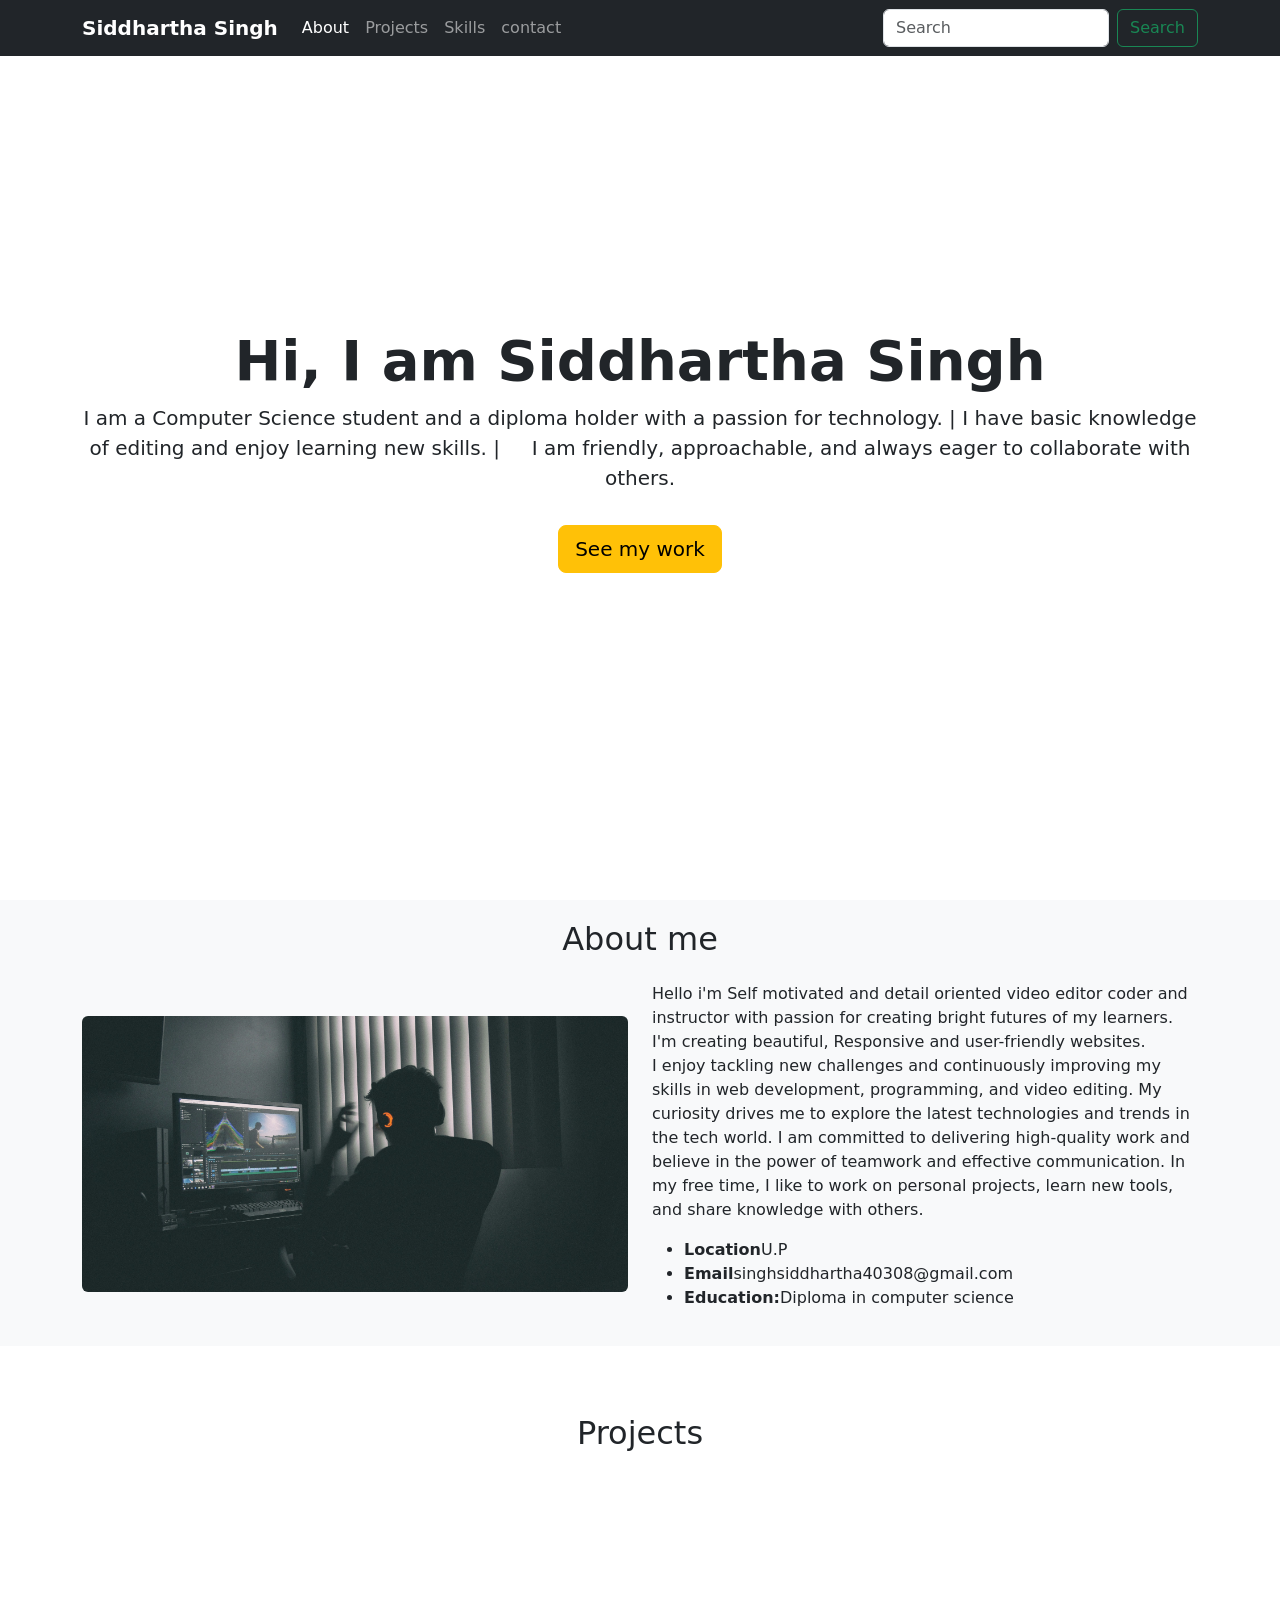
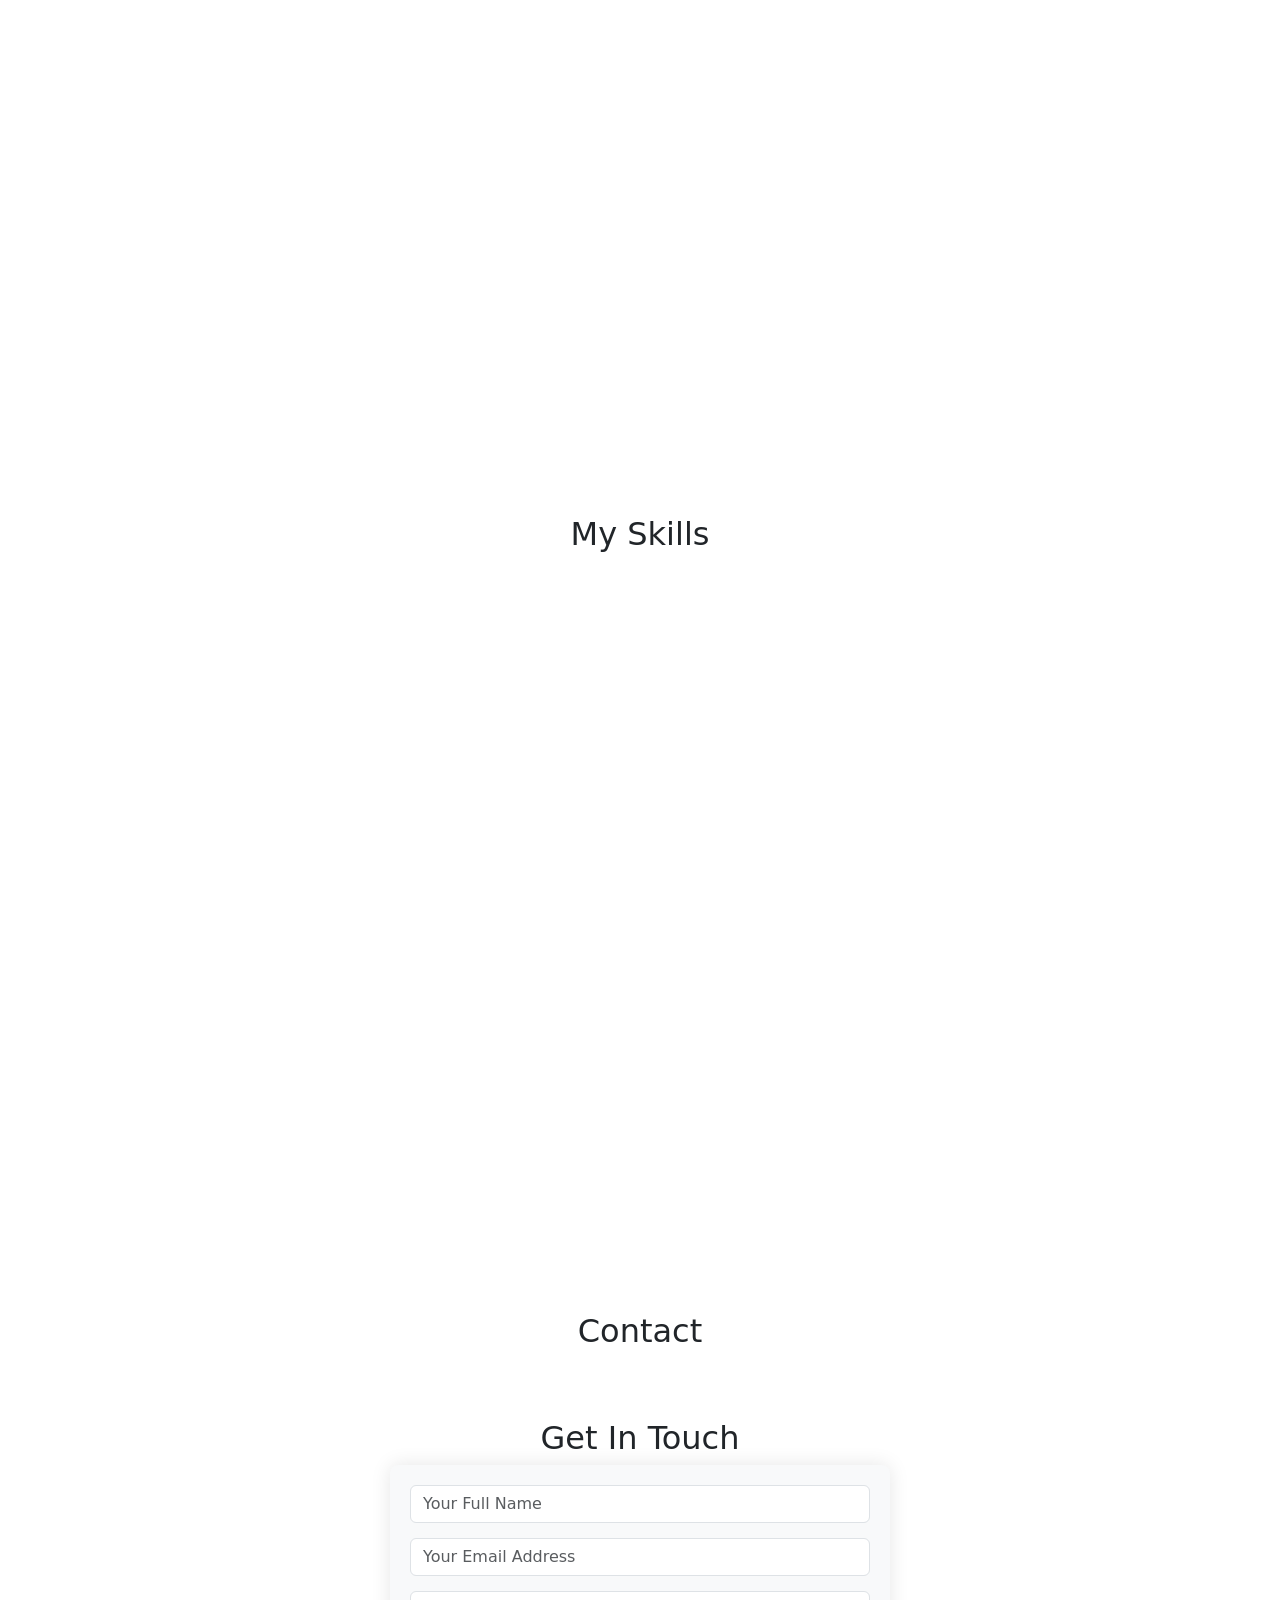
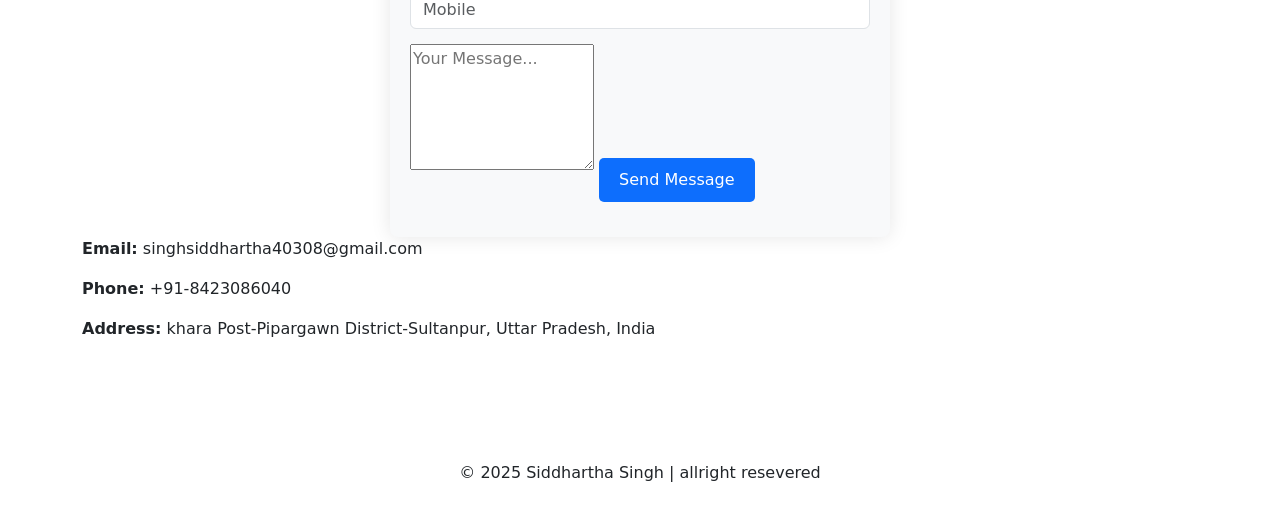
<file: index.html>
<!DOCTYPE html>
<html lang="en">
  <head>
    <meta charset="UTF-8" />
    <meta name="viewport" content="width=device-width, initial-scale=1.0" />
    <title>Siddhartha Singh</title>
    <link href="css/style.css" rel="stylesheet" />
    <!-- this is my bootstrap css link -->
    <link
      href="https://cdn.jsdelivr.net/npm/bootstrap@5.3.7/dist/css/bootstrap.min.css"
      rel="stylesheet"
      integrity="sha384-LN+7fdVzj6u52u30Kp6M/trliBMCMKTyK833zpbD+pXdCLuTusPj697FH4R/5mcr"
      crossorigin="anonymous"
    />
    <style>
      /* Fade-in class */
.fade-in {
  opacity: 0;
  transform: translateY(30px);
  transition: all 1s ease-in-out;
}

.fade-in.visible {
  opacity: 1;
  transform: translateY(0);
}

/* Page load animation */
body {
  opacity: 0;
  transition: opacity 1s ease-in;
}

body.loaded {
  opacity: 1;
}

/* Contact form styling */
.contact-section form {
  max-width: 500px;
  margin: 0 auto;
  padding: 20px;
  background: #f8f9fa;
  border-radius: 8px;
  box-shadow: 0 0 20px rgba(0,0,0,0.1);
}
.contact-section input,
.contact-section textarea,
.contact-section button {
  margin-bottom: 15px;
}
.contact-section button {
  background-color: #0d6efd;
  color: white;
  border: none;
  padding: 10px 20px;
  border-radius: 5px;
}
/* Card hover effect with glow */
.card:hover {
  transform: translateY(-10px);
  box-shadow: 0 0 20px rgba(255, 255, 255, 0.3), 0 0 10px #0d6efd;
  transition: all 0.3s ease-in-out;
  border: 1px solid #0d6efd;
}

/* Button hover effect with glow */
.btn-outline-primary:hover,
.btn-warning:hover,
.btn-lg:hover {
  background-color: #0d6efd;
  color: #fff;
  box-shadow: 0 0 10px #0d6efd, 0 0 20px #0d6efd;
  border-color: #0d6efd;
  transition: all 0.3s ease-in-out;
}

/* Optional: glowing border around the form button */
.contact-section button:hover {
  background-color: #198754;
  box-shadow: 0 0 10px #198754, 0 0 20px #198754;
  transition: all 0.3s ease-in-out;
}
.card {
  transition: all 0.3s ease-in-out;
}
/* Slide-left initial state */
.slide-left {
  opacity: 0;
  transform: translateX(-100px);
  transition: all 0.8s ease-in-out;
}

/* When visible */
.slide-left.visible {
  opacity: 1;
  transform: translateX(0);
}


    </style>
    <script>
      
// Page load fade effect
window.addEventListener("load", () => {
  document.body.classList.add("loaded");
});

// Scroll fade effect
const faders = document.querySelectorAll(".fade-in");

const appearOptions = {
  threshold: 0.1,
  rootMargin: "0px 0px -50px 0px"
};

const appearOnScroll = new IntersectionObserver(function (entries, observer) {
  entries.forEach(entry => {
    if (!entry.isIntersecting) return;
    entry.target.classList.add("visible");
    observer.unobserve(entry.target);
  });
}, appearOptions);

faders.forEach(fader => {
  appearOnScroll.observe(fader);
});

</script>

    
  </head>
  <body>
    <!-- Navigation bar -->
    <nav class="navbar navbar-expand-lg navbar-dark bg-dark fixed-top">
      <div class="container">
        <a class="navbar-brand" href="#">Siddhartha Singh</a>
        <button
          class="navbar-toggler"
          type="button"
          data-bs-toggle="collapse"
          data-bs-target="#navbarSupportedContent"
          aria-controls="navbarSupportedContent"
          aria-expanded="false"
          aria-label="Toggle navigation"
        >
          <span class="navbar-toggler-icon"></span>
        </button>
        <div class="collapse navbar-collapse" id="navbarSupportedContent">
          <ul class="navbar-nav me-auto mb-2 mb-lg-0">
            <li class="nav-item">
              <a class="nav-link active" href="#about">About</a>
            </li>
            <li class="nav-item">
              <a class="nav-link" href="#project">Projects</a>
            </li>
            <li class="nav-item">
              <a class="nav-link" href="#skills">Skills</a>
            </li>
            <li class="nav-item">
              <a class="nav-link" href="#contact">contact</a>
            </li>
          </ul>
          <form class="d-flex" role="search">
            <input
              class="form-control me-2"
              type="search"
              placeholder="Search"
              aria-label="Search"
            />
            <button class="btn btn-outline-success" type="submit">
              Search
            </button>
          </form>
        </div>
      </div>
    </nav>
    <!-- Introsection -->
    <hedder style="height: 100vh" class="text-center d-flex align-items-center ">
      <div class="container">
        <h1 class="display-4 fw-bold">Hi, I am Siddhartha Singh</h1>
        <p class="lead">
          I am a Computer Science student and a diploma holder with a passion
          for technology. | I have basic knowledge of editing and enjoy learning
          new skills. | &nbsp; &nbsp; I am friendly, approachable, and always
          eager to collaborate with others.
        </p>
        <a href="#project" class="btn btn-warning btn-lg mt-3">See my work</a>
      </div>
    </hedder>
    <!-- about section -->
    <section id="about" class="bg-light">
      <div class="container">
        <h2 class="text-center mb-4">About me</h2>
        <div class="row align-items-center">
          <div class="col-md-6">
            <img
              src="/images/mark-cruz-VW2oU66mwbc-unsplash.jpg"
              alt="Your photo"
              class="img-fluid rounded hvr-float"
            />
          </div>
          <div class="col-md-6">
            <p>
              Hello i'm Self motivated and detail oriented video editor coder
              and instructor with passion for creating bright futures of my
              learners. I'm creating beautiful, Responsive and user-friendly
              websites.
              <br />
              I enjoy tackling new challenges and continuously improving my
              skills in web development, programming, and video editing. My
              curiosity drives me to explore the latest technologies and trends
              in the tech world. I am committed to delivering high-quality work
              and believe in the power of teamwork and effective communication.
              In my free time, I like to work on personal projects, learn new
              tools, and share knowledge with others.
            </p>
            <ul>
              <li><strong>Location</strong>U.P</li>
              <li><strong>Email</strong>singhsiddhartha40308@gmail.com</li>
              <li><strong>Education:</strong>Diploma in computer science</li>
            </ul>
          </div>
        </div>
      </div>
    </section>
    <!-- project section -->
    <section id="project">
      <div class="container">
        <h2 class="text-center my-5">Projects</h2>
        <div class="row g-4">
           <div class="col-md-4 slide-left">
          <div class="card" style="width: 18rem">
            <img src="/images/download.jpeg" class="card-img-top" alt="..." />
            <div class="card-body">
              <h5 class="card-title">portfolio</h5>
              <p class="card-text">
            This is my personal portfolio site built with HTML, CSS, and Bootstrap. It showcases my skills, education, and projects as a Computer Science student and video editor.To check clik on the butten given in the bottom of this card.Take a look on my portfolio this will make understanding.
              </p>
              <a href="https://drive.google.com/file/d/1HKQtqWBk_MKjAAlcb-6vXx8pAqf5agpc/view?usp=classroom_web&authuser=0" class="btn btn-outline-primary">View Portfolio</a>
            </div>
          </div>
        </div>           <div class="col-md-4 slide-left ">
          <div class="card " style="width: 18rem">
            <img src="/images/nejc-soklic-2jTu7H9l6JA-unsplash.jpg" class="card-img-top   " alt="..." />
            <div class="card-body">
              <h5 class="card-title">Youtube work</h5>
              <p class="card-text">
            Full enjoyment content is available here, including anime edits and car edits.
            whatch all that video this is free for all my viewers.videos are created with capcut and node video editor basicaly on mobile editing softwere. 
              </p>
              <a href="https://www.youtube.com/@Fantzy_boy" class="btn btn-outline-primary">LIVE DEMO </a>
            </div>
          </div>
       </div>

           <div class="col-md-4 slide-left">
          <div class="card" style="width: 18rem">
            <img src="/images/samson-ZGjbiukp_-A-unsplash.jpg" class="card-img-top" alt="..." />
            <div class="card-body">
              <h5 class="card-title">Amazon business</h5>
              <p class="card-text">
            This project demonstrates my experience with Amazon's affiliate program. I create content and share product links. This has helped me develop skills in digital marketing. Best work to do in part time.Provide enouge money.
              </p>
              <a href="https://www.googleadservices.com/pagead/aclk?sa=L&ai=DChsSEwj24vWFrKWOAxUUo2YCHY8YHUMYACICCAEQABoCc20&co=1&gclid=Cj0KCQjwmqPDBhCAARIsADorxIaOG3xfS61p3pg-VrbmLAu2zUCadKB5yyYbgBvDnXVs5GK6yAWMcj0aAi9zEALw_wcB&ohost=www.google.com&cid=CAESVuD2ErVSGnE8RWSUG7XLUpDCeUyQoypSTaSLnlPlv7JDd0jCxt9IDKG7jtHrqIrpunbhMIMoFwMxTuzBvQmGA5qhzEMHtqVqOHtILxT7uoS0b3U3ElcC&category=acrcp_v1_40&sig=AOD64_1kl0fWzI3hYVW5iyBLFq0uOuVBAg&q&adurl&ved=2ahUKEwinsPGFrKWOAxWSbmwGHZsrCpMQ0Qx6BAgJEAE" class="btn btn-outline-primary">View Product</a>
            </div>
          </div>
        </div>
      </div>
      </div>
    </section>
    <!-- Skill section -->
     <section id="skills">
             <div class="container">
        <h2 class="text-center my-5">My Skills</h2>
        <div class="row g-4">
             <div class="col-md-4 slide-left">
          <div class="card" style="width: 18rem">
            <img src="/images/istockphoto-2210688897-612x612.webp" class="card-img-top" alt="..." />
            <div class="card-body">
              <h5 class="card-title">Web development</h5>
              <p class="card-text">
                  I have knowledge of web development using HTML, CSS, JavaScript, and Bootstrap. I can build responsive and user-friendly websites, create interactive features, and style web pages with modern layouts and components. My skills allow me to deliver visually appealing and functional web solutions.
              </p>
              <a href="https://drive.google.com/file/d/1HKQtqWBk_MKjAAlcb-6vXx8pAqf5agpc/view?usp=classroom_web&authuser=0" class="btn btn-outline-primary">see project </a>
            </div>
          </div>
        </div>          
         <div class="col-md-4 slide-left">
          <div class="card " style="width: 18rem">
            <img src="/images/photo-1624953587687-daf255b6b80a.avif" class="card-img-top   " alt="..." />
            <div class="card-body">
              <h5 class="card-title">Python with Django</h5>
              <p class="card-text">
          I have knowledge of programming in Python, particularly using the Django library. I can develop web applications with Django, including building models, views, templates, and handling databases. My experience allows me to create dynamic, secure, and scalable web solutions using Python and Django.
              </p>
              <a href="https://www.youtube.com/@Fantzy_boy" class="btn btn-outline-primary">see project</a>
            </div>
          </div>
       </div>

                  <div class="col-md-4 slide-left">
          <div class="card" style="width: 18rem">
            <img src="/images/photo-1574717024653-61fd2cf4d44d.avif" class="card-img-top" alt="..." />
            <div class="card-body">
              <h5 class="card-title">Editing on davinchi</h5>
              <p class="card-text">
            I can edit videos using <strong>DaVinci Resolve</strong>, creating professional-quality edits, color grading, and adding effects. I have experience in video editing, including cutting, trimming, and enhancing footage. My skills allow me to produce visually appealing videos with smooth transitions and polished final results.
              </p>
              <a href="https://www.googleadservices.com/pagead/aclk?sa=L&ai=DChsSEwj24vWFrKWOAxUUo2YCHY8YHUMYACICCAEQABoCc20&co=1&gclid=Cj0KCQjwmqPDBhCAARIsADorxIaOG3xfS61p3pg-VrbmLAu2zUCadKB5yyYbgBvDnXVs5GK6yAWMcj0aAi9zEALw_wcB&ohost=www.google.com&cid=CAESVuD2ErVSGnE8RWSUG7XLUpDCeUyQoypSTaSLnlPlv7JDd0jCxt9IDKG7jtHrqIrpunbhMIMoFwMxTuzBvQmGA5qhzEMHtqVqOHtILxT7uoS0b3U3ElcC&category=acrcp_v1_40&sig=AOD64_1kl0fWzI3hYVW5iyBLFq0uOuVBAg&q&adurl&ved=2ahUKEwinsPGFrKWOAxWSbmwGHZsrCpMQ0Qx6BAgJEAE" class="btn btn-outline-primary">View Edit</a>
            </div>
          </div>
        </div>
      </div>
      </div>
          
       </section>

       <!-- contect section -->
          <section id="contact">
       
      <div class="container">
        <div class="row" class="oblect-align-center neon-border color-pink">
        <h2 class="text-center my-5">Contact</h2>
        </div>
        
                 <section class="contact-section">
 <h2 style="text-align: center;">Get In Touch</h2>
    <form action="/Contactdata/" method="post">
        
      <input type="text" placeholder="Your Full Name" name="name" required class="form-control" />
      <input type="email" placeholder="Your Email Address" name="email" required class="form-control"/>
      <input type="number" placeholder="Mobile" name="mobile" required class="form-control"/>
      <textarea rows="5" placeholder="Your Message..." name="quary" required></textarea>
      <button type="submit">Send Message</button>
    </form>

    <div class="contact-info">
      <p><strong>Email:</strong> singhsiddhartha40308@gmail.com</p>
      <p><strong>Phone:</strong> +91-8423086040</p>
      <p><strong>Address:</strong> khara Post-Pipargawn District-Sultanpur, Uttar Pradesh, India</p>
    </div>
    </div>
  
        </section>
    <!-- foooter -->
     <footer>
      <p class="text-center py-3 mt-5" >&copy; 2025 Siddhartha Singh | allright resevered</p>
     </footer>

    <!-- this is the bootstrap script link -->
    <script
      src="https://cdn.jsdelivr.net/npm/bootstrap@5.3.7/dist/js/bootstrap.bundle.min.js"
      integrity="sha384-ndDqU0Gzau9qJ1lfW4pNLlhNTkCfHzAVBReH9diLvGRem5+R9g2FzA8ZGN954O5Q"
      crossorigin="anonymous"
    ></script>
    <script>
     
  const slideLeftElements = document.querySelectorAll(".slide-left");

  const slideOptions = {
    threshold: 0.1,
  };

  const slideObserver = new IntersectionObserver(function (entries) {
    entries.forEach(entry => {
      if (entry.isIntersecting) {
        entry.target.classList.add("visible");
      } else {
        entry.target.classList.remove("visible"); // Slide out on scroll up
      }
    });
  }, slideOptions);

  slideLeftElements.forEach(el => {
    slideObserver.observe(el);
  });
</script>

   
  </body>
</html>
</file>
<file: css/style.css>
body{
    font-family: 'Roboto',sans-serif;
    scroll-behavior: smooth;

}
.navbar-brand
{
    font-weight: bold;
}
section
{
    padding-top: 20px;
    padding-bottom: 20px;
}
/* header{
    background-image: linear-gradient(rgba(0,0,0,0,6),rgba(0,0,0,0,6),url(/images/LUCES\ GAMER.jpeg) no-repeat cecnter center/cover);
} */
</file>
